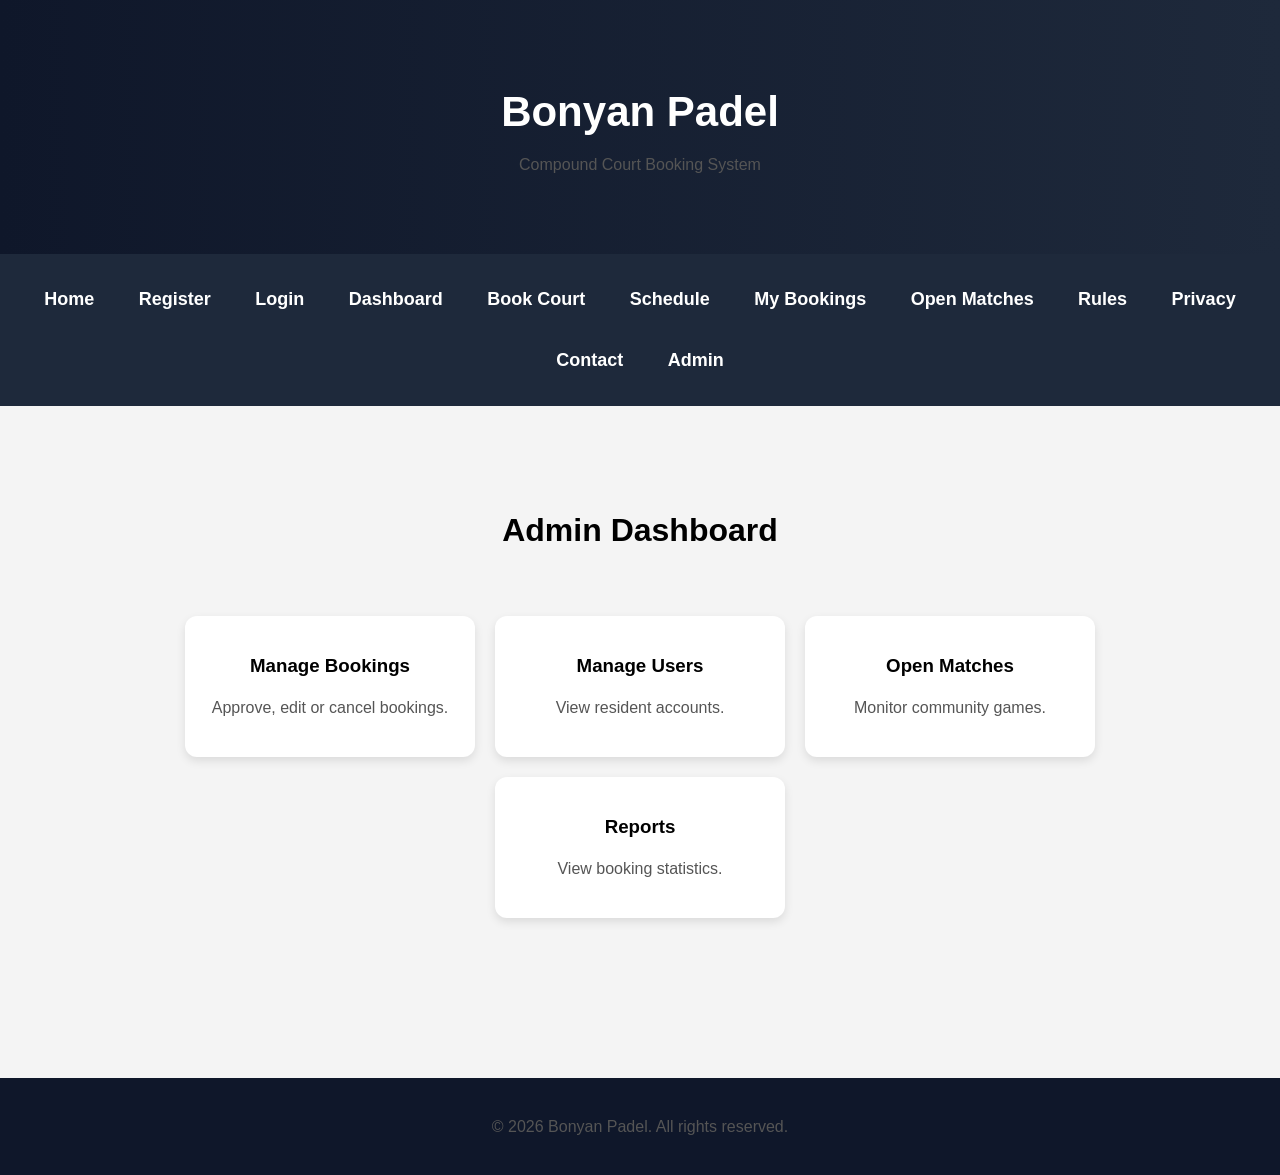
<file: admin.html>
<!DOCTYPE html>
<html lang="en">

<head>
<meta charset="UTF-8">
<meta name="viewport" content="width=device-width, initial-scale=1.0">
<title>Bonyan Padel</title>
<link rel="stylesheet" href="css/style.css">
</head>

<body>

<header>
<h1>Bonyan Padel</h1>
<p>Compound Court Booking System</p>
</header>

<nav>
<a href="index.html">Home</a>
<a href="register.html">Register</a>
<a href="login.html">Login</a>
<a href="dashboard.html">Dashboard</a>
<a href="book.html">Book Court</a>
<a href="schedule.html">Schedule</a>
<a href="mybookings.html">My Bookings</a>
<a href="openmatches.html">Open Matches</a>
<a href="rules.html">Rules</a>
<a href="privacy.html">Privacy</a>
<a href="contact.html">Contact</a>
<a href="admin.html">Admin</a>
</nav>

<section>

<h2>Admin Dashboard</h2>


<div class="features">

  <div class="card">
    <h3>Manage Bookings</h3>
    <p>Approve, edit or cancel bookings.</p>
  </div>

  <div class="card">
    <h3>Manage Users</h3>
    <p>View resident accounts.</p>
  </div>

  <div class="card">
    <h3>Open Matches</h3>
    <p>Monitor community games.</p>
  </div>

  <div class="card">
    <h3>Reports</h3>
    <p>View booking statistics.</p>
  </div>

</div>


</section>

<footer>
<p>© 2026 Bonyan Padel. All rights reserved.</p>
</footer>

</body>
</html>
</file>
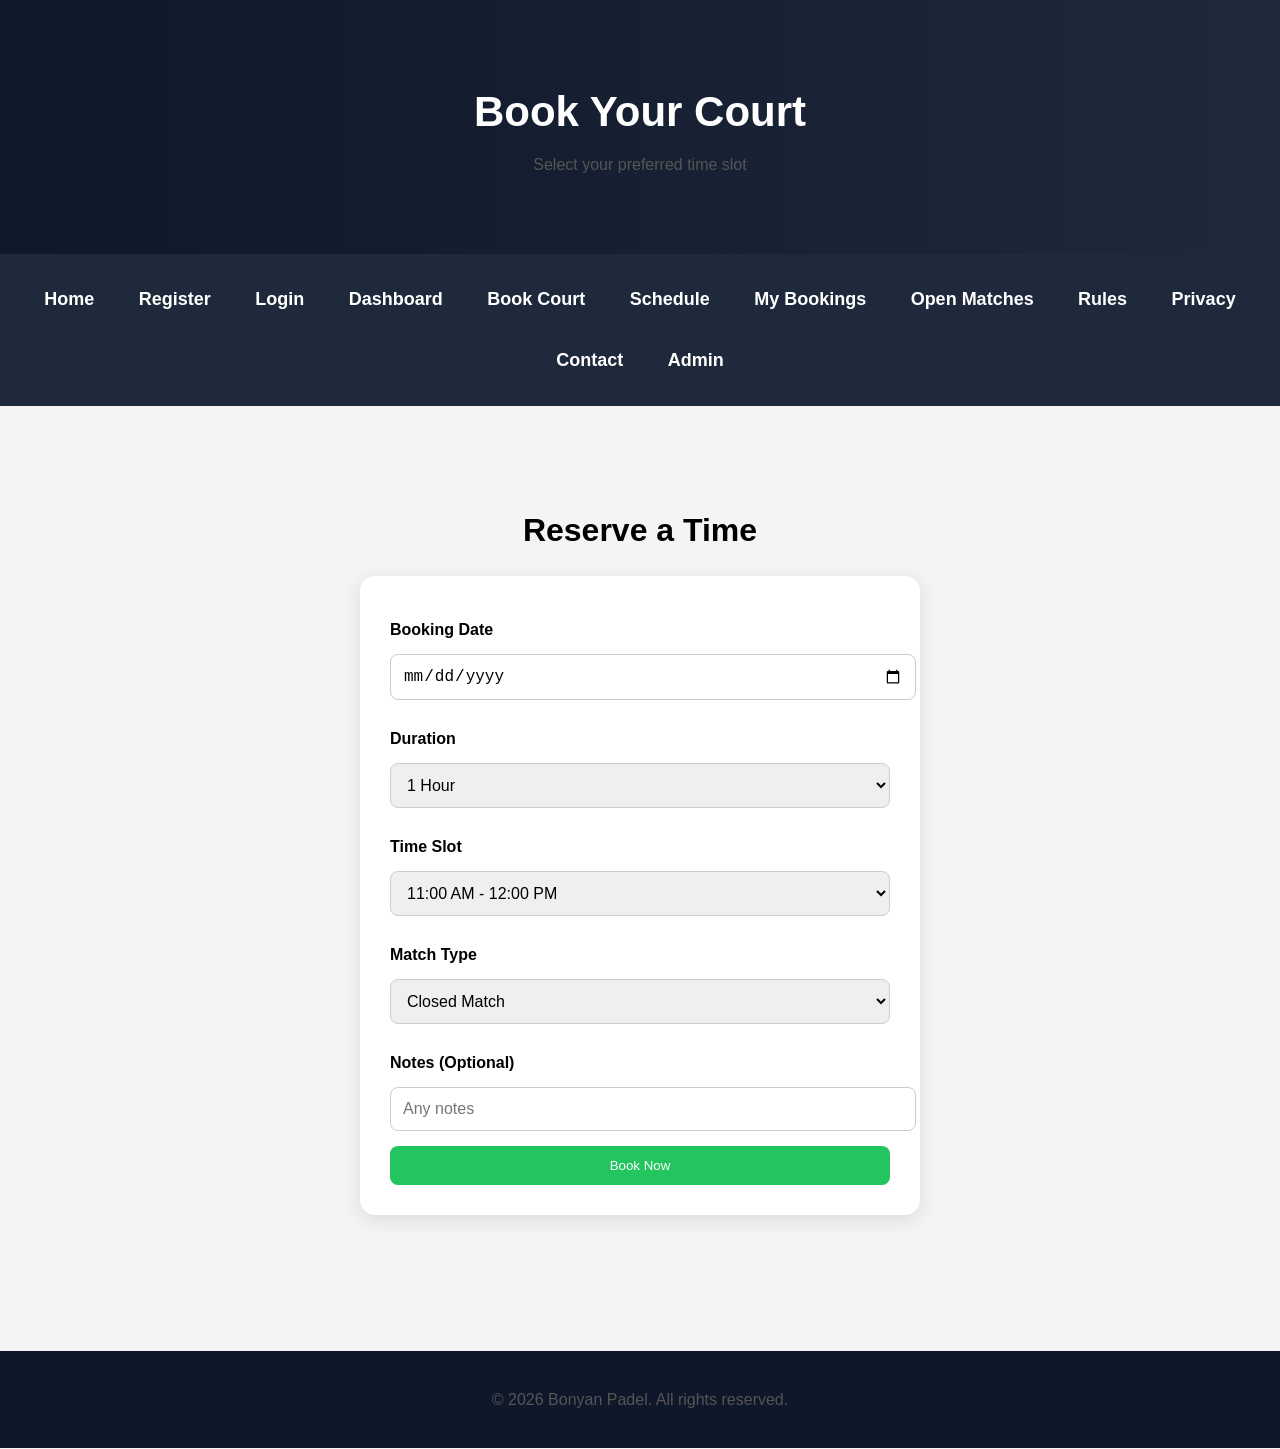
<file: book.html>
<!DOCTYPE html>
<html lang="en">

<head>
<meta charset="UTF-8">
<meta name="viewport" content="width=device-width, initial-scale=1.0">
<title>Book Court</title>

<link rel="stylesheet" href="css/style.css">
</head>

<body>

<header>
<h1>Book Your Court</h1>
<p>Select your preferred time slot</p>
</header>

<nav>
<a href="index.html">Home</a>
<a href="register.html">Register</a>
<a href="login.html">Login</a>
<a href="dashboard.html">Dashboard</a>
<a href="book.html">Book Court</a>
<a href="schedule.html">Schedule</a>
<a href="mybookings.html">My Bookings</a>
<a href="openmatches.html">Open Matches</a>
<a href="rules.html">Rules</a>
<a href="privacy.html">Privacy</a>
<a href="contact.html">Contact</a>
<a href="admin.html">Admin</a>
</nav>

<section>

<h2>Reserve a Time</h2>
<form id="bookingForm">

<label>Booking Date</label>
<input type="date" id="BookingDate" name="BookingDate" required>

<label>Duration</label>
<select id="Duration" name="Duration">
<option>1 Hour</option>
<option>2 Hours</option>
</select>

<label>Time Slot</label>
<select id="TimeSlot" name="TimeSlot">
<option>11:00 AM - 12:00 PM</option>
<option>12:00 PM - 1:00 PM</option>
<option>1:00 PM - 2:00 PM</option>
<option>2:00 PM - 3:00 PM</option>
<option>3:00 PM - 4:00 PM</option>
<option>4:00 PM - 5:00 PM</option>
<option>5:00 PM - 6:00 PM</option>
<option>6:00 PM - 7:00 PM</option>
<option>7:00 PM - 8:00 PM</option>
<option>8:00 PM - 9:00 PM</option>
<option>9:00 PM - 10:00 PM</option>
<option>10:00 PM - 11:00 PM</option>
</select>

<label>Match Type</label>
<select id="MatchType" name="MatchType">
<option>Closed Match</option>
<option>Open Match</option>
</select>

<label>Notes (Optional)</label>
<input type="text" id="Notes" name="Notes" placeholder="Any notes">

<button type="submit">Book Now</button>

</form>
<p id="result"></p>
</section>

<footer>
<p>© 2026 Bonyan Padel. All rights reserved.</p>
</footer>

<script>

const WEB_APP_URL =
"https://script.google.com/macros/s/AKfycbzAm0BnBmMINHwKyQVWLicCLqJHr9dD7TGAfggF7MCIGAnFXvod2Cj3nnKlYFk5yubt/exec";
if (!localStorage.getItem("UnitNumber")) {
  window.location.href = "login.html";
}
document.getElementById("bookingForm").addEventListener("submit", function(e) {

  e.preventDefault();

  fetch(WEB_APP_URL, {
    method: "POST",
    body: JSON.stringify({
      action: "booking",

      UnitNumber: localStorage.getItem("UnitNumber"),

      BookingDate: document.getElementById("BookingDate").value,

      Duration: document.getElementById("Duration").value,

      TimeSlot: document.getElementById("TimeSlot").value,

      MatchType: document.getElementById("MatchType").value,

      Notes: document.getElementById("Notes").value,

      Status: "Pending"
    })
  })
  .then(response => response.text())
  .then(data => {

    if (data === "BOOKING_SUCCESS") {

      document.getElementById("result").innerText =
        "Booking submitted successfully.";

      document.getElementById("bookingForm").reset();

    } else if (data === "TIME_SLOT_TAKEN") {

      document.getElementById("result").innerText =
        "This time slot is already booked. Please choose another slot.";

    } else if (data === "MISSING_DATA") {

      document.getElementById("result").innerText =
        "Please complete all required fields.";

    } else {

      document.getElementById("result").innerText = data;

    }

})

    document.getElementById("result").innerText =
      "Connection Error";

    console.error(error);

  });

});

</script>
</body>
</html>
</file>
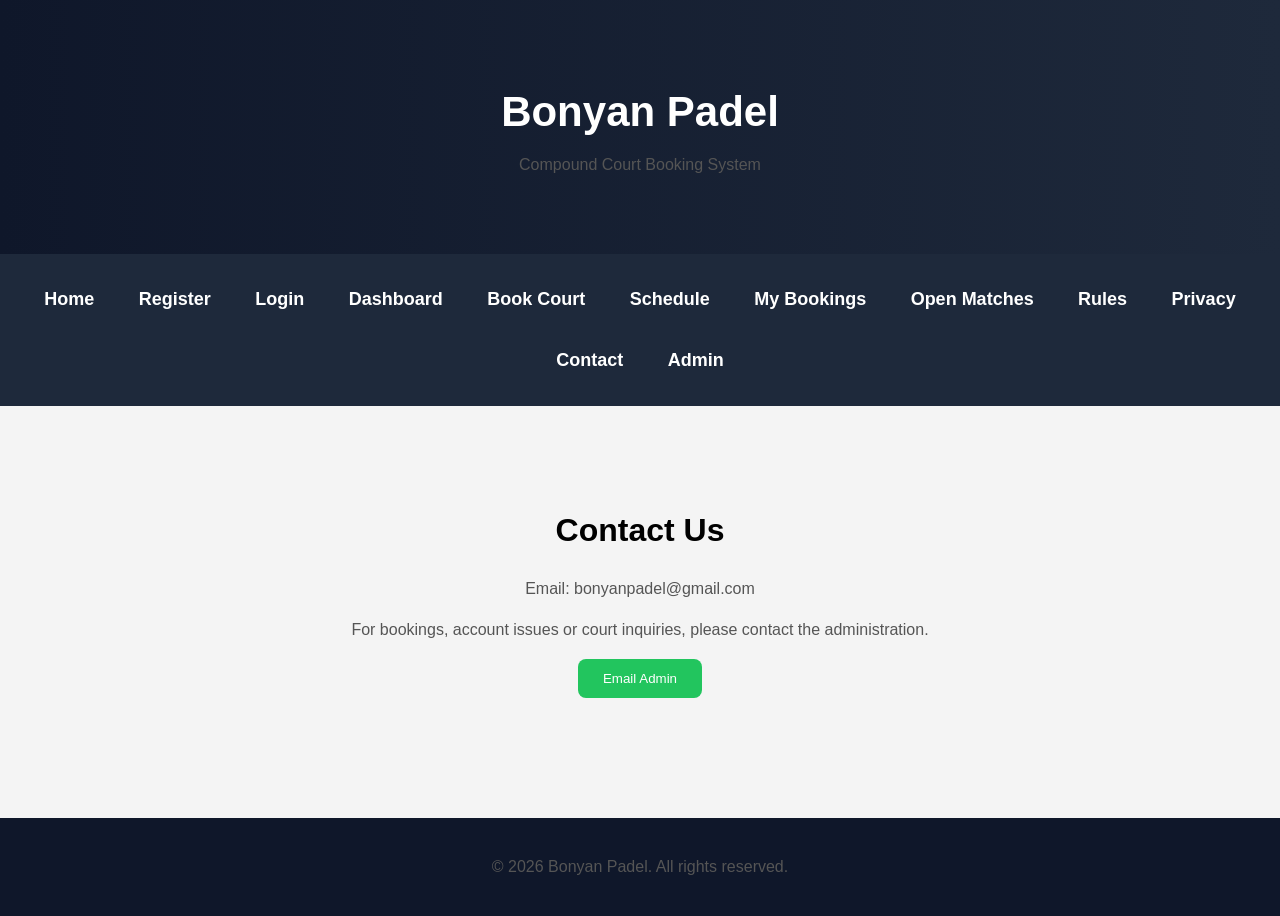
<file: contact.html>
<!DOCTYPE html>
<html lang="en">

<head>
<meta charset="UTF-8">
<meta name="viewport" content="width=device-width, initial-scale=1.0">
<title>Bonyan Padel</title>
<link rel="stylesheet" href="css/style.css">
</head>

<body>

<header>
<h1>Bonyan Padel</h1>
<p>Compound Court Booking System</p>
</header>

<nav>
<a href="index.html">Home</a>
<a href="register.html">Register</a>
<a href="login.html">Login</a>
<a href="dashboard.html">Dashboard</a>
<a href="book.html">Book Court</a>
<a href="schedule.html">Schedule</a>
<a href="mybookings.html">My Bookings</a>
<a href="openmatches.html">Open Matches</a>
<a href="rules.html">Rules</a>
<a href="privacy.html">Privacy</a>
<a href="contact.html">Contact</a>
<a href="admin.html">Admin</a>
</nav>

<section>

<h2>Contact Us</h2>


<p>Email: bonyanpadel@gmail.com</p>

<p>For bookings, account issues or court inquiries,
please contact the administration.</p>

<button>Email Admin</button>


</section>

<footer>
<p>© 2026 Bonyan Padel. All rights reserved.</p>
</footer>

</body>
</html>
</file>
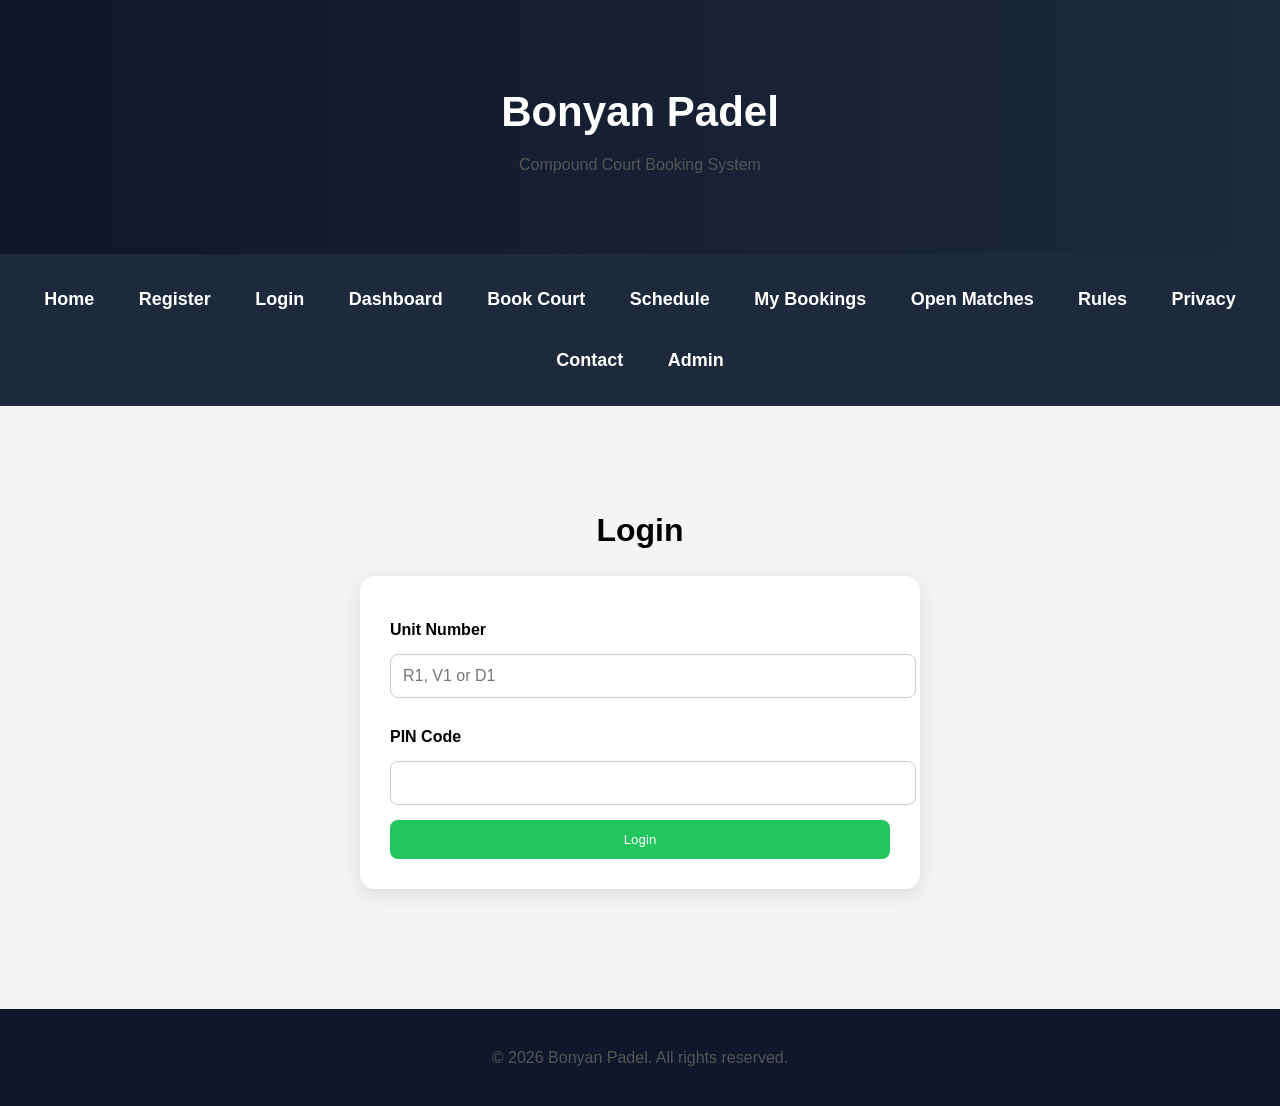
<file: dashboard.html>
<!DOCTYPE html>
<html lang="en">

<head>
<meta charset="UTF-8">
<meta name="viewport" content="width=device-width, initial-scale=1.0">
<title>Bonyan Padel</title>
<link rel="stylesheet" href="css/style.css">
</head>

<body>

<header>
<h1>Bonyan Padel</h1>
<p>Compound Court Booking System</p>
</header>

<nav>
<a href="index.html">Home</a>
<a href="register.html">Register</a>
<a href="login.html">Login</a>
<a href="dashboard.html">Dashboard</a>
<a href="book.html">Book Court</a>
<a href="schedule.html">Schedule</a>
<a href="mybookings.html">My Bookings</a>
<a href="openmatches.html">Open Matches</a>
<a href="rules.html">Rules</a>
<a href="privacy.html">Privacy</a>
<a href="contact.html">Contact</a>
<a href="admin.html">Admin</a>
</nav>

<section>

<h2>Dashboard</h2>

<h3 id="welcomeUser"></h3>

<button id="logoutBtn">Logout</button>
<div class="features">

  <div class="card">
    <h3>Book Court</h3>
    <p>Reserve your court quickly.</p>
    <a href="book.html">
      <button>Open</button>
    </a>
  </div>

  <div class="card">
    <h3>Weekly Schedule</h3>
    <p>View available and booked slots.</p>
    <a href="schedule.html">
      <button>Open</button>
    </a>
  </div>

  <div class="card">
    <h3>My Bookings</h3>
    <p>Check and manage your bookings.</p>
    <a href="mybookings.html">
      <button>Open</button>
    </a>
  </div>

  <div class="card">
    <h3>Open Matches</h3>
    <p>Join community games.</p>
    <a href="openmatches.html">
      <button>Open</button>
    </a>
  </div>

</div>

</section>
<script>

const unitNumber =
localStorage.getItem("UnitNumber");

if (!unitNumber) {

window.location.href = "login.html";

}

document.getElementById("welcomeUser").innerText =
"Welcome " + unitNumber;

document.getElementById("logoutBtn")
.addEventListener("click", function () {

localStorage.removeItem("UnitNumber");

window.location.href = "login.html";

});

</script>
<footer>
<p>© 2026 Bonyan Padel. All rights reserved.</p>
</footer>

</body>
</html>
</file>
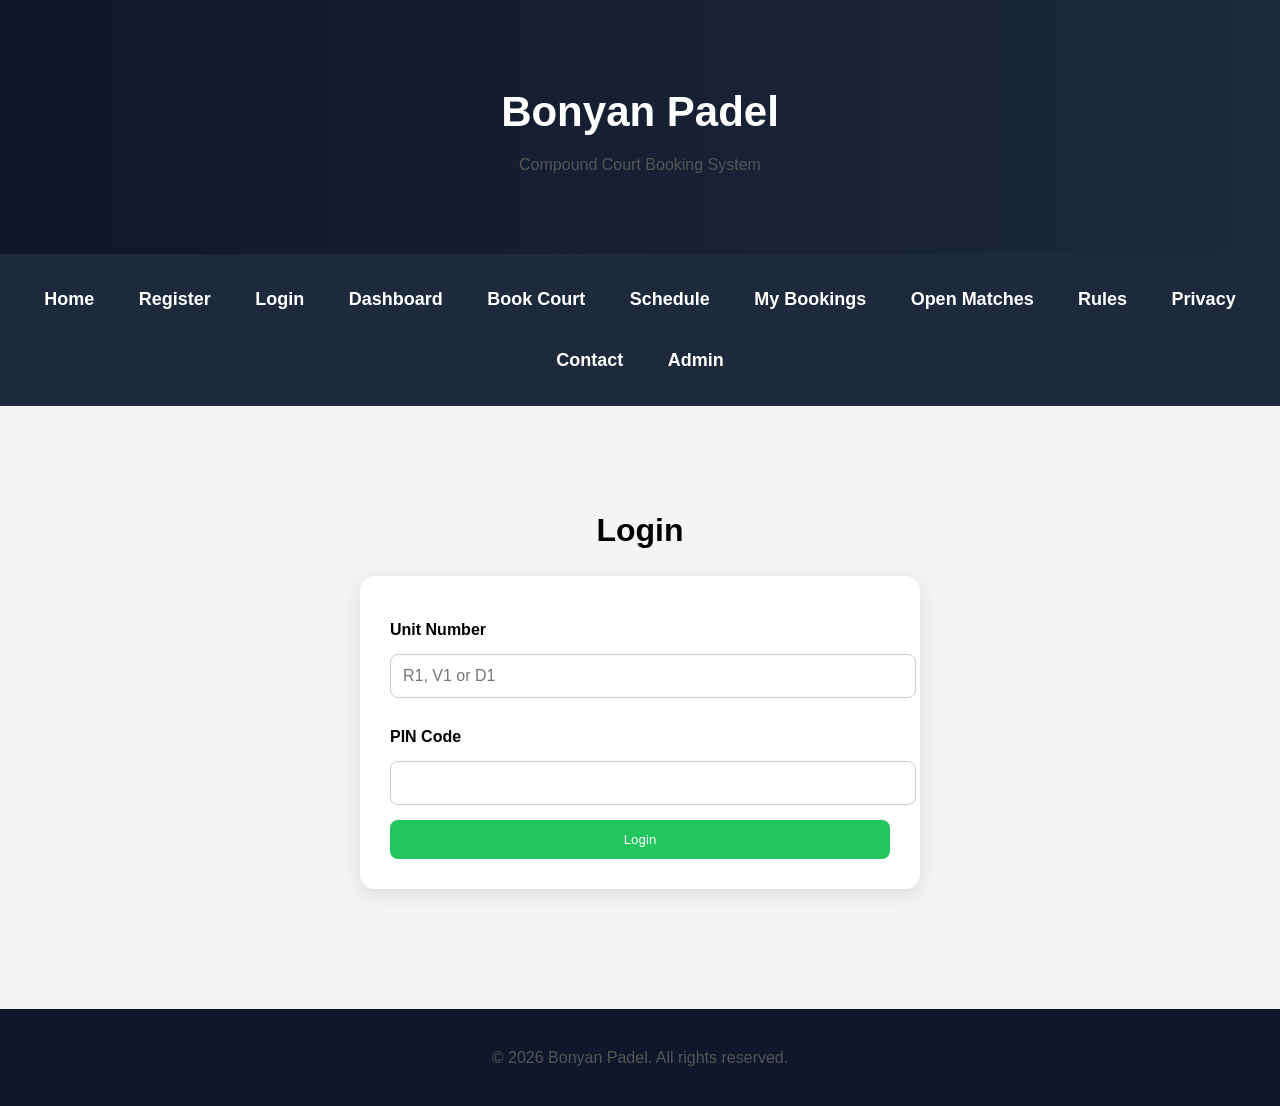
<file: login.html>
<!DOCTYPE html>
<html lang="en">

<head>
<meta charset="UTF-8">
<meta name="viewport" content="width=device-width, initial-scale=1.0">
<title>Bonyan Padel</title>
<link rel="stylesheet" href="css/style.css">
</head>

<body>

<header>
<h1>Bonyan Padel</h1>
<p>Compound Court Booking System</p>
</header>

<nav>
<a href="index.html">Home</a>
<a href="register.html">Register</a>
<a href="login.html">Login</a>
<a href="dashboard.html">Dashboard</a>
<a href="book.html">Book Court</a>
<a href="schedule.html">Schedule</a>
<a href="mybookings.html">My Bookings</a>
<a href="openmatches.html">Open Matches</a>
<a href="rules.html">Rules</a>
<a href="privacy.html">Privacy</a>
<a href="contact.html">Contact</a>
<a href="admin.html">Admin</a>
</nav>

<section>

<h2>Login</h2>

<form id="loginForm">
<label>Unit Number</label>
<input type="text" name="UnitNumber" placeholder="R1, V1 or D1" required>

<label>PIN Code</label>
<input type="password" name="PIN" required>

<button type="submit">Login</button>
</form>
</section>

<script>
document.getElementById("loginForm").addEventListener("submit", function(e) {

e.preventDefault();

fetch("https://script.google.com/macros/s/AKfycbzGGFRUE5K1gtFKnmZbMvK-leYyLC0afG16AHpxe15WOtyOsnlMd0SFame5jjlmPCjr/exec", {
method: "POST",
body: JSON.stringify({
action: "login",
UnitNumber: document.querySelector('[name="UnitNumber"]').value,
PIN: document.querySelector('[name="PIN"]').value
})
})
.then(response => response.text())
.then(data => {

if (data == "LOGIN_SUCCESS") {

localStorage.setItem(
"UnitNumber",
document.querySelector('[name="UnitNumber"]').value
);

alert("Login Successful");

window.location.href = "dashboard.html";

} else {

alert("Invalid Unit Number or PIN");

}

})
.catch(error => {
alert("Login Failed");
});

});
</script>

<footer>
<p>© 2026 Bonyan Padel. All rights reserved.</p>
</footer>

</body>
</html>
</file>
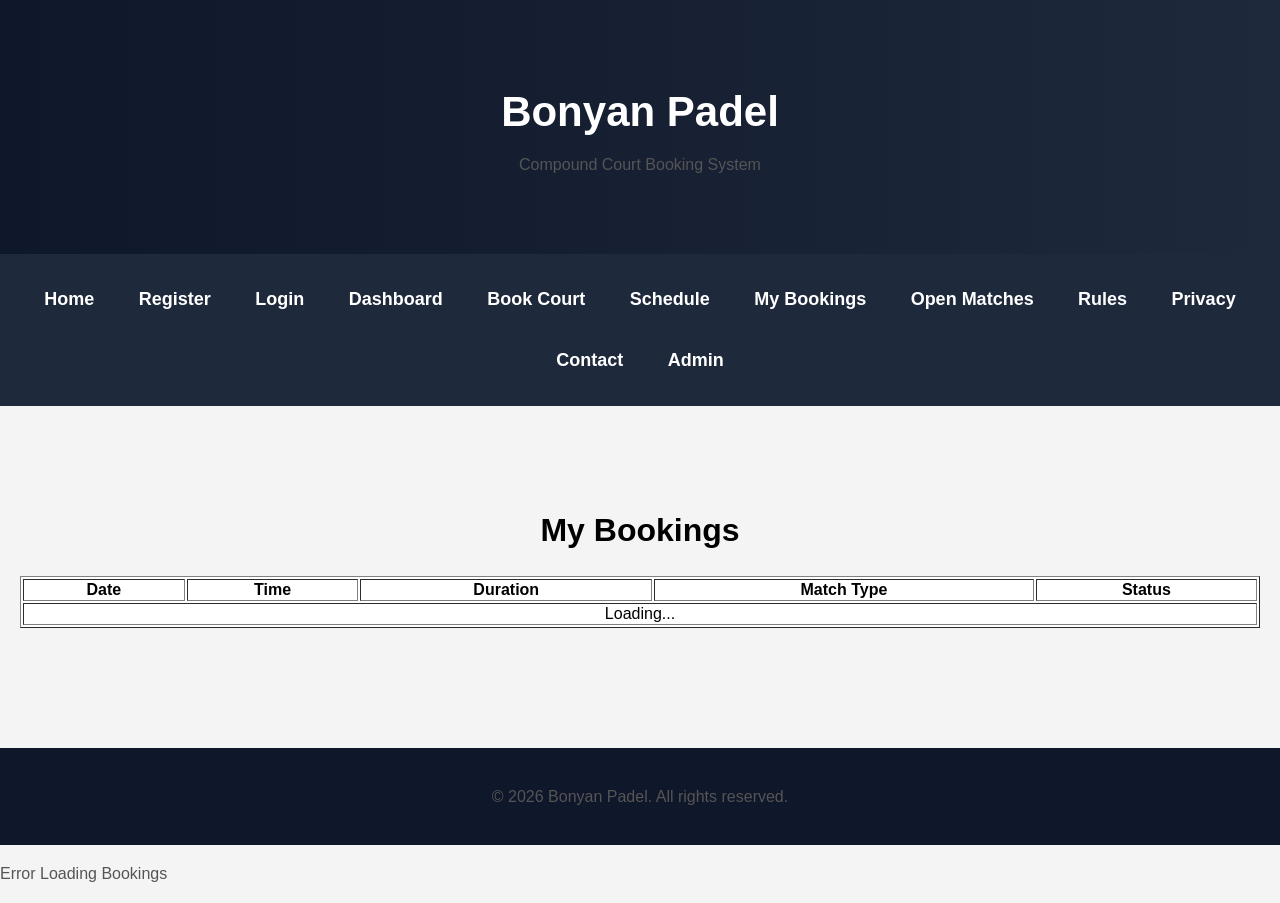
<file: mybookings.html>
<!DOCTYPE html>
<html lang="en">

<head>
<meta charset="UTF-8">
<meta name="viewport" content="width=device-width, initial-scale=1.0">
<title>Bonyan Padel</title>
<link rel="stylesheet" href="css/style.css">
</head>

<body>

<header>
<h1>Bonyan Padel</h1>
<p>Compound Court Booking System</p>
</header>

<nav>
<a href="index.html">Home</a>
<a href="register.html">Register</a>
<a href="login.html">Login</a>
<a href="dashboard.html">Dashboard</a>
<a href="book.html">Book Court</a>
<a href="schedule.html">Schedule</a>
<a href="mybookings.html">My Bookings</a>
<a href="openmatches.html">Open Matches</a>
<a href="rules.html">Rules</a>
<a href="privacy.html">Privacy</a>
<a href="contact.html">Contact</a>
<a href="admin.html">Admin</a>
</nav>

<section>

<h2>My Bookings</h2>

<table id="bookingsTable" border="1" style="width:100%; background:white;">
<tr>
<th>Date</th>
<th>Time</th>
<th>Duration</th>
<th>Match Type</th>
<th>Status</th>
</tr>
<tbody id="bookingsBody">

<tr>

<td colspan="5">Loading...</td>
</tr>

</tbody>

</table>

</section>

<footer>
<p>© 2026 Bonyan Padel. All rights reserved.</p>
</footer>

<p id="result"></p>

<script>

const WEB_APP_URL =
"https://script.google.com/macros/s/AKfycbzAm0BnBmMINHwKyQVWLicCLqJHr9dD7TGAfggF7MCIGAnFXvod2Cj3nnKlYFk5yubt/exec";

const unitNumber =
localStorage.getItem("UnitNumber");

document.getElementById("result").innerText =
"Unit: " + unitNumber;

fetch(WEB_APP_URL, {
  method: "POST",
  body: JSON.stringify({
    action: "mybookings",
    UnitNumber: unitNumber
  })
})
.then(response => response.json())
.then(data => {

  const tableBody =
    document.getElementById("bookingsBody");

  tableBody.innerHTML = "";

  if (data.length === 0) {

    tableBody.innerHTML = `
      <tr>
        <td colspan="5">
          No Bookings Found
        </td>
      </tr>
    `;

    return;
  }

  data.forEach(function(booking) {

    tableBody.innerHTML += `
      <tr>
        <td>${booking.BookingDate}</td>
        <td>${booking.TimeSlot}</td>
        <td>${booking.Duration}</td>
        <td>${booking.MatchType}</td>
        <td>${booking.Status}</td>
      </tr>
    `;

  });

})
.catch(error => {

  document.getElementById("result").innerText =
    "Error Loading Bookings";

  console.error(error);

});

</script>

</body>
</html>
</file>
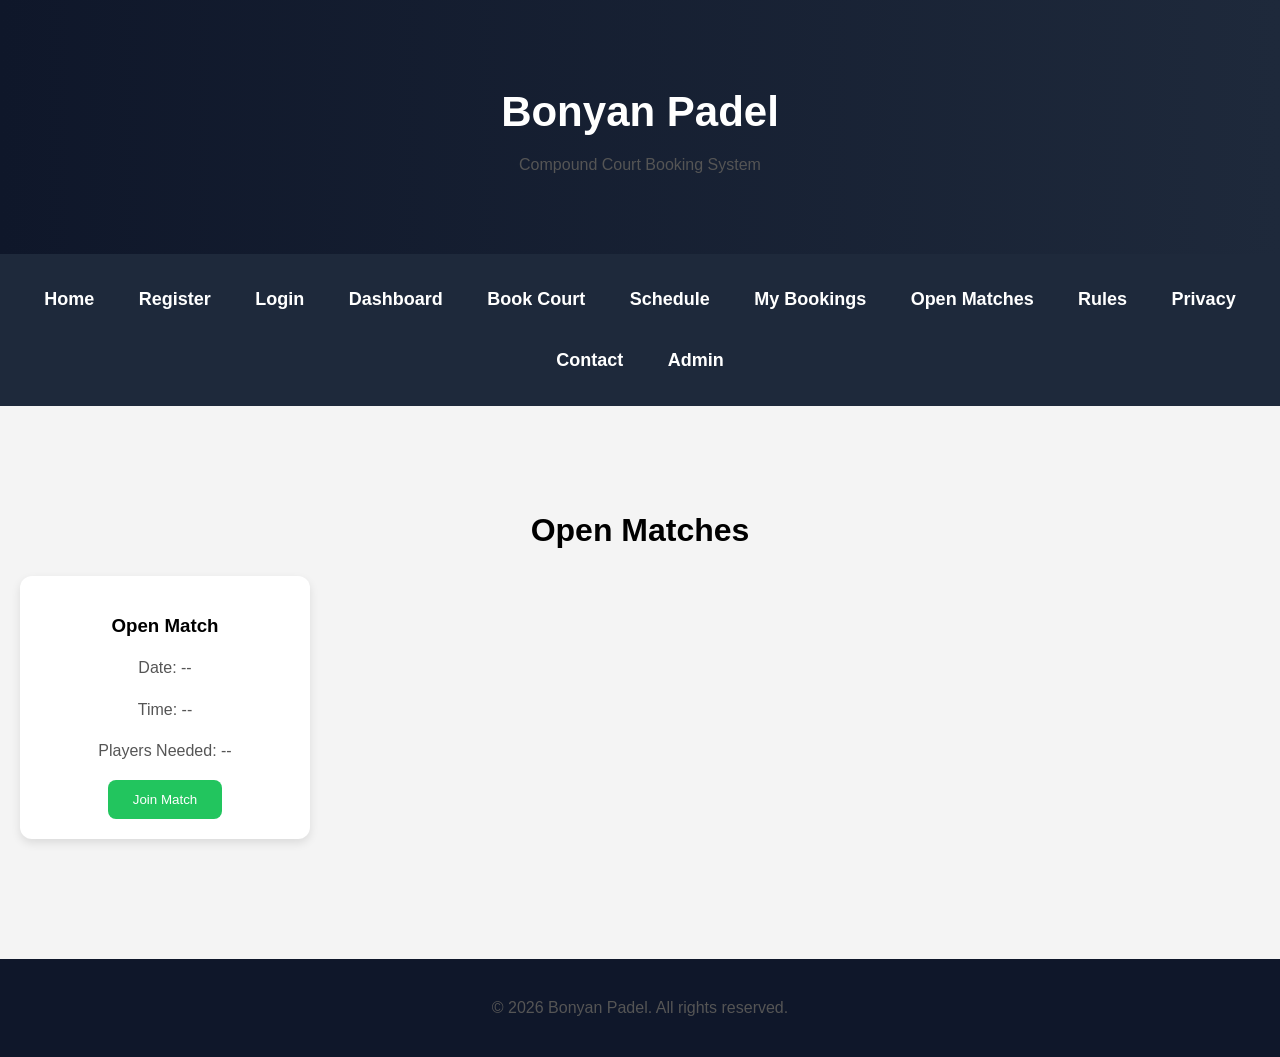
<file: openmatches.html>
<!DOCTYPE html>
<html lang="en">

<head>
<meta charset="UTF-8">
<meta name="viewport" content="width=device-width, initial-scale=1.0">
<title>Bonyan Padel</title>
<link rel="stylesheet" href="css/style.css">
</head>

<body>

<header>
<h1>Bonyan Padel</h1>
<p>Compound Court Booking System</p>
</header>

<nav>
<a href="index.html">Home</a>
<a href="register.html">Register</a>
<a href="login.html">Login</a>
<a href="dashboard.html">Dashboard</a>
<a href="book.html">Book Court</a>
<a href="schedule.html">Schedule</a>
<a href="mybookings.html">My Bookings</a>
<a href="openmatches.html">Open Matches</a>
<a href="rules.html">Rules</a>
<a href="privacy.html">Privacy</a>
<a href="contact.html">Contact</a>
<a href="admin.html">Admin</a>
</nav>

<section>

<h2>Open Matches</h2>

<div class="card">
  <h3>Open Match</h3>
  <p>Date: --</p>
  <p>Time: --</p>
  <p>Players Needed: --</p>
  <button>Join Match</button>
</div>

</section>

<footer>
<p>© 2026 Bonyan Padel. All rights reserved.</p>
</footer>

</body>
</html>
</file>
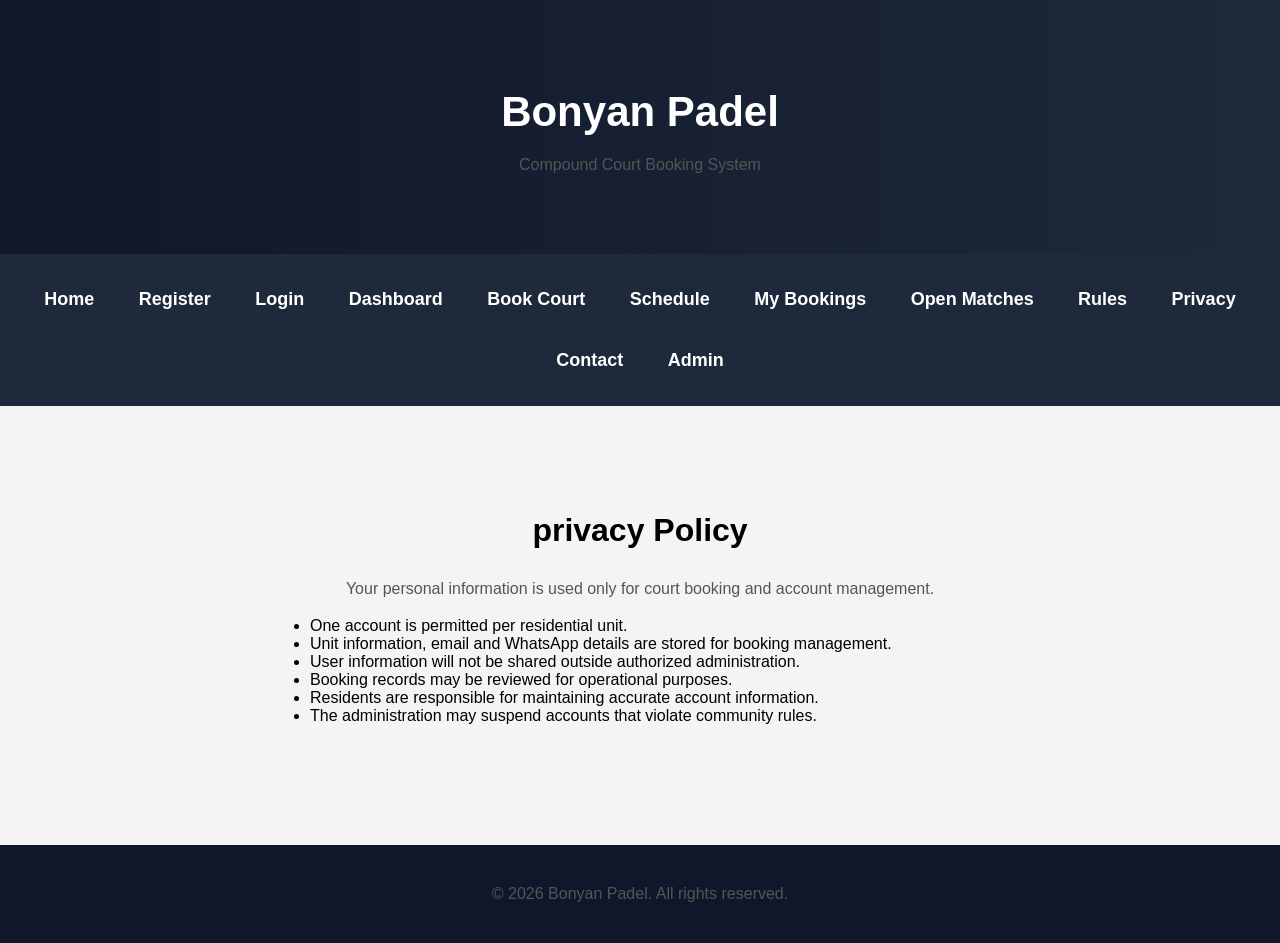
<file: privacy.html>
<!DOCTYPE html>
<html lang="en">

<head>
<meta charset="UTF-8">
<meta name="viewport" content="width=device-width, initial-scale=1.0">
<title>Bonyan Padel</title>
<link rel="stylesheet" href="css/style.css">
</head>

<body>

<header>
<h1>Bonyan Padel</h1>
<p>Compound Court Booking System</p>
</header>

<nav>
<a href="index.html">Home</a>
<a href="register.html">Register</a>
<a href="login.html">Login</a>
<a href="dashboard.html">Dashboard</a>
<a href="book.html">Book Court</a>
<a href="schedule.html">Schedule</a>
<a href="mybookings.html">My Bookings</a>
<a href="openmatches.html">Open Matches</a>
<a href="rules.html">Rules</a>
<a href="privacy.html">Privacy</a>
<a href="contact.html">Contact</a>
<a href="admin.html">Admin</a>
</nav>

<section>

<h2>privacy Policy</h2>


<p>Your personal information is used only for court booking and account management.</p>

<ul style="text-align:left; max-width:700px; margin:auto;">

<li>One account is permitted per residential unit.</li>

<li>Unit information, email and WhatsApp details are stored for booking management.</li>

<li>User information will not be shared outside authorized administration.</li>

<li>Booking records may be reviewed for operational purposes.</li>

<li>Residents are responsible for maintaining accurate account information.</li>

<li>The administration may suspend accounts that violate community rules.</li>

</ul>

</section>

<footer>
<p>© 2026 Bonyan Padel. All rights reserved.</p>
</footer>

</body>
</html>
</file>
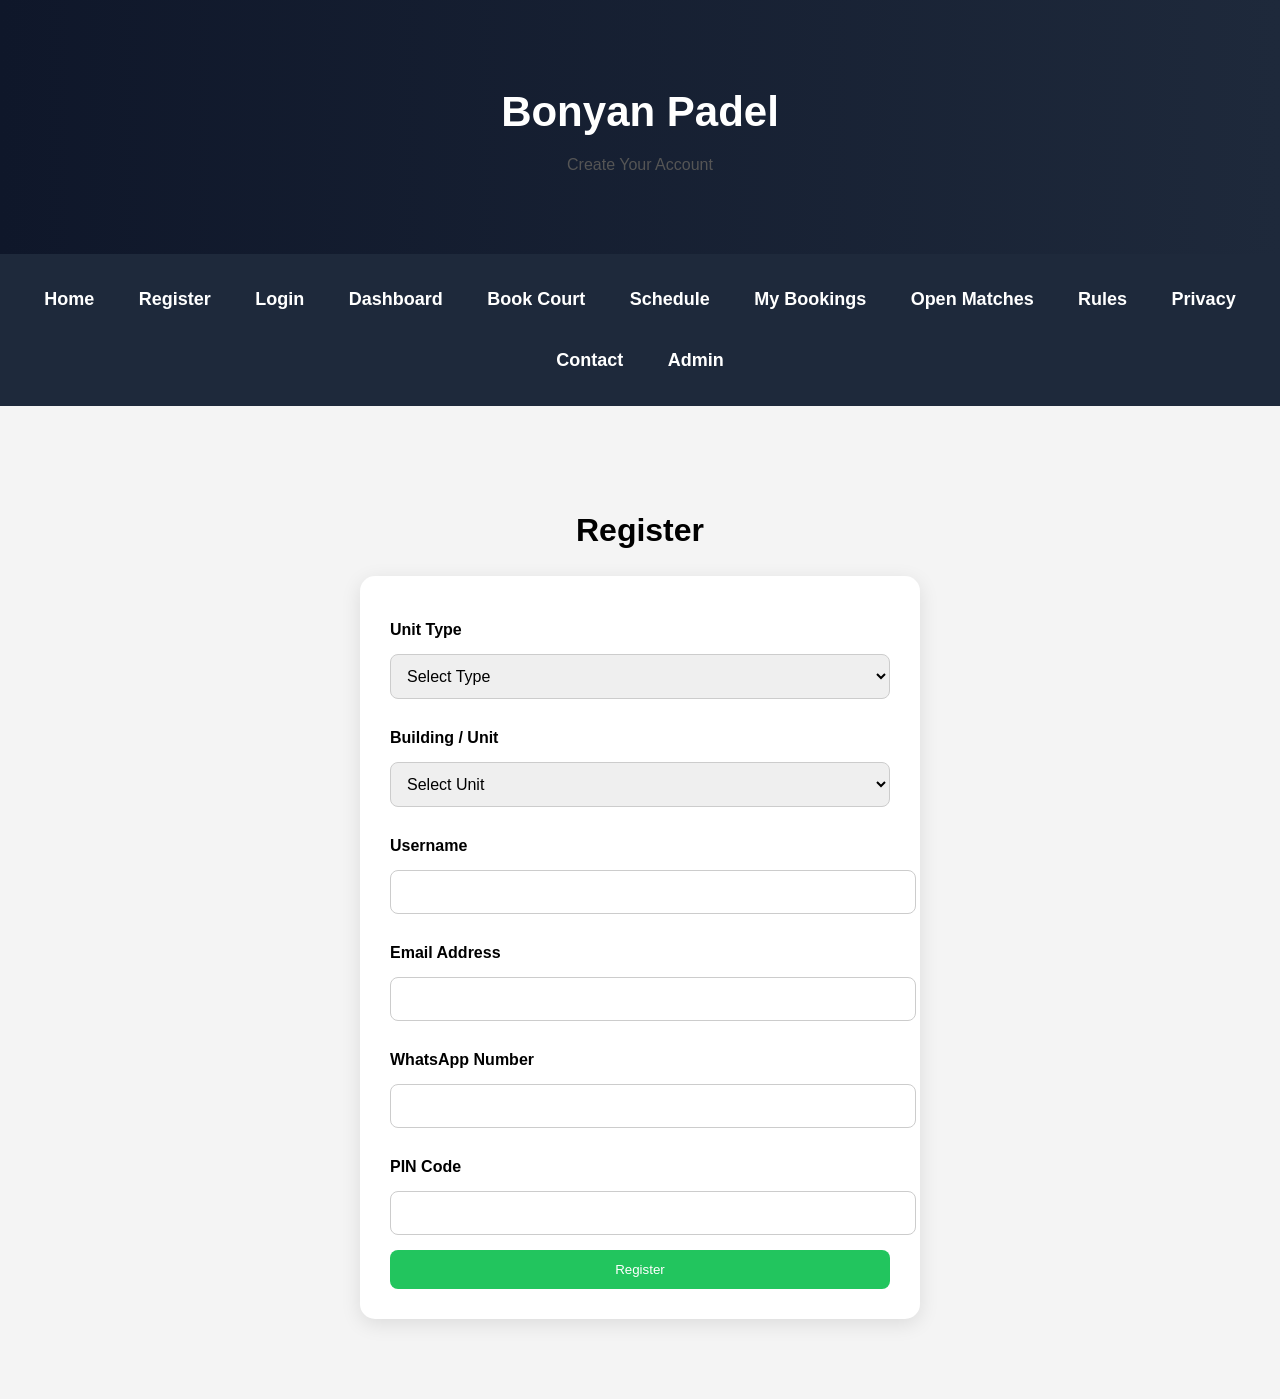
<file: register.html>
<!DOCTYPE html>
<html lang="en">

<head>
<meta charset="UTF-8">
<meta name="viewport" content="width=device-width, initial-scale=1.0">
<title>Register - Bonyan Padel</title>
<link rel="stylesheet" href="css/style.css">
</head>

<body>

<header>
<h1>Bonyan Padel</h1>
<p>Create Your Account</p>
</header>
<nav>
<a href="index.html">Home</a>
<a href="register.html">Register</a>
<a href="login.html">Login</a>
<a href="dashboard.html">Dashboard</a>
<a href="book.html">Book Court</a>
<a href="schedule.html">Schedule</a>
<a href="mybookings.html">My Bookings</a>
<a href="openmatches.html">Open Matches</a>
<a href="rules.html">Rules</a>
<a href="privacy.html">Privacy</a>
<a href="contact.html">Contact</a>
<a href="admin.html">Admin</a>
</nav>


<section>

<h2>Register</h2>

<form>
<label>Unit Type</label>
<select id="unitType">
<option value="">Select Type</option>
<option value="V">Villa (V)</option>
<option value="R">Residential (R)</option>
<option value="D">Apartment Building (D)</option>
</select>

<label>Building / Unit</label>
<select id="unitNumber" name="UnitNumber">
<option value="">Select Unit</option>
</select>
<label id="subUnitLabel" style="display:none;">
Floor / Flat
</label>

<select id="subUnit" style="display:none;">
<option value="">Select</option>
</select>

<label>Username</label>
<input type="text" name="Username">

<label>Email Address</label>
<input type="email" name="Email">

<label>WhatsApp Number</label>
<input type="tel" name="WhatsApp">

<label>PIN Code</label>
<input type="password" name="PIN">


<button type="submit">Register</button>

</form>

</section>

<script>
document.querySelector("form").addEventListener("submit", function(e) {

e.preventDefault();

fetch("https://script.google.com/macros/s/AKfycbzGGFRUE5K1gtFKnmZbMvK-leYyLC0afG16AHpxe15WOtyOsnlMd0SFame5jjlmPCjr/exec", {
method: "POST",body: JSON.stringify({
action: "register",
UnitNumber:
(
unitType.value === "V"
?
unitNumber.value
:
unitNumber.value + "-" + subUnit.value
),
Username: document.querySelector('[name="Username"]').value,
WhatsApp: document.querySelector('[name="WhatsApp"]').value,
Email: document.querySelector('[name="Email"]').value,
PIN: document.querySelector('[name="PIN"]').value
})
})
.then(response => response.text())
.then(data => {
alert("Registration Successful");
document.querySelector("form").reset();
})
.catch(error => {
alert("Registration Failed");
});

});
</script>
<script>

const unitType = document.getElementById("unitType");
const unitNumber = document.getElementById("unitNumber");
const subUnit = document.getElementById("subUnit");
const subUnitLabel = document.getElementById("subUnitLabel");

unitType.addEventListener("change", function () {

unitNumber.innerHTML =
'<option value="">Select Unit</option>';

subUnit.innerHTML =
'<option value="">Select</option>';

subUnit.style.display = "none";
subUnitLabel.style.display = "none";

if (this.value === "V") {

for (let i = 1; i <= 20; i++) {

unitNumber.innerHTML +=
`<option value="V${i}">V${i}</option>`;

}

}

if (this.value === "R") {

for (let i = 1; i <= 20; i++) {

unitNumber.innerHTML +=
`<option value="R${i}">R${i}</option>`;

}

subUnit.style.display = "block";
subUnitLabel.style.display = "block";

subUnit.innerHTML +=
'<option value="G">Ground Floor</option>';

subUnit.innerHTML +=
'<option value="U">Upper Floor</option>';

}

if (this.value === "D") {

for (let i = 1; i <= 10; i++) {

unitNumber.innerHTML +=
`<option value="D${i}">D${i}</option>`;

}

subUnit.style.display = "block";
subUnitLabel.style.display = "block";

for (let i = 1; i <= 10; i++) {

const flat =
String(i).padStart(2,'0');

subUnit.innerHTML +=
`<option value="F${flat}">F${flat}</option>`;

}

}

});

</script>
</body>

</html>
</file>
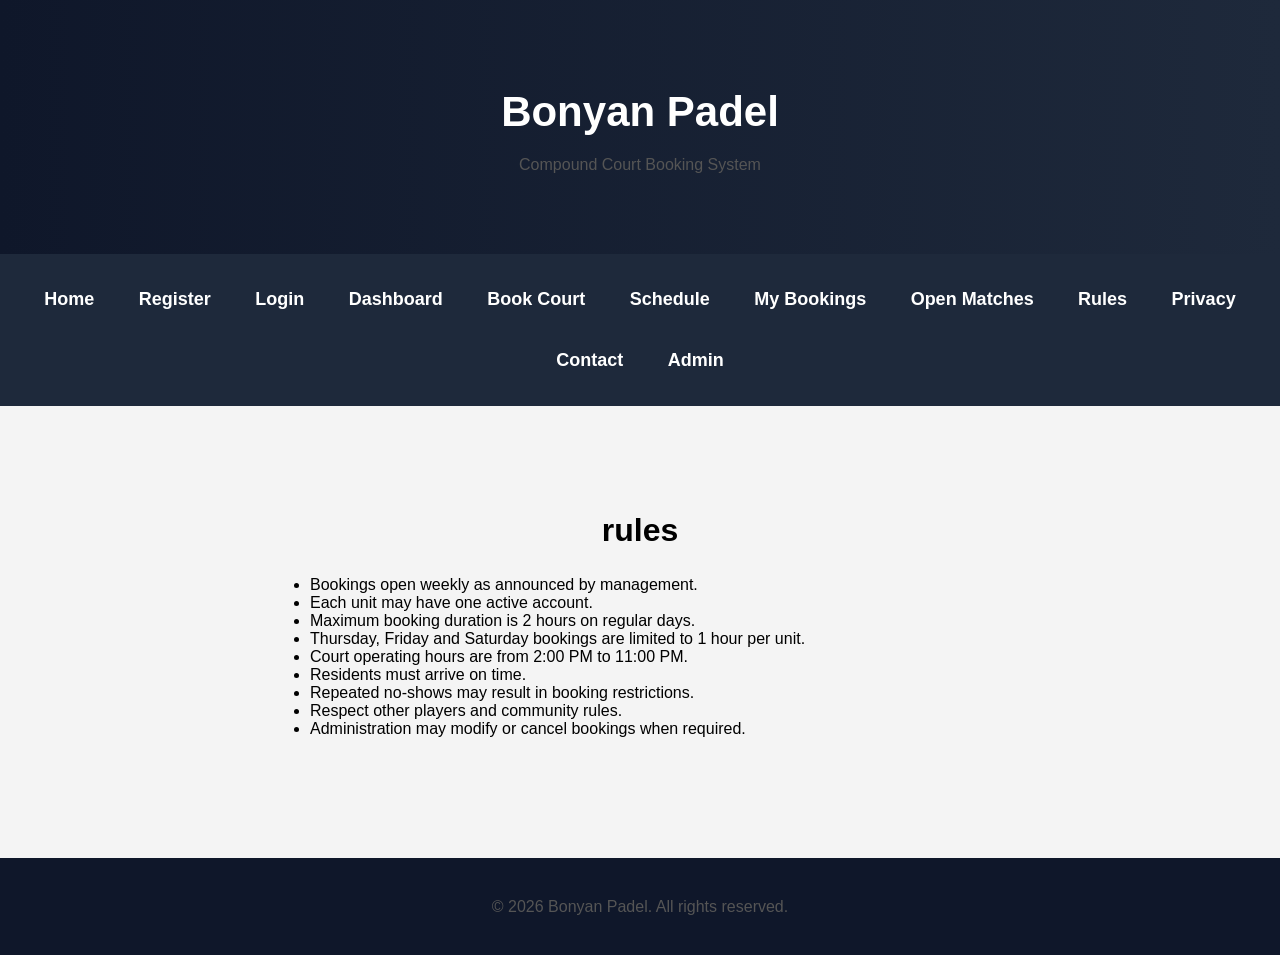
<file: rules.html>
<!DOCTYPE html>
<html lang="en">

<head>
<meta charset="UTF-8">
<meta name="viewport" content="width=device-width, initial-scale=1.0">
<title>Bonyan Padel</title>
<link rel="stylesheet" href="css/style.css">
</head>

<body>

<header>
<h1>Bonyan Padel</h1>
<p>Compound Court Booking System</p>
</header>

<nav>
<a href="index.html">Home</a>
<a href="register.html">Register</a>
<a href="login.html">Login</a>
<a href="dashboard.html">Dashboard</a>
<a href="book.html">Book Court</a>
<a href="schedule.html">Schedule</a>
<a href="mybookings.html">My Bookings</a>
<a href="openmatches.html">Open Matches</a>
<a href="rules.html">Rules</a>
<a href="privacy.html">Privacy</a>
<a href="contact.html">Contact</a>
<a href="admin.html">Admin</a>
</nav>

<section>

<h2>rules</h2>


<ul style="text-align:left; max-width:700px; margin:auto;">

<li>Bookings open weekly as announced by management.</li>

<li>Each unit may have one active account.</li>

<li>Maximum booking duration is 2 hours on regular days.</li>

<li>Thursday, Friday and Saturday bookings are limited to 1 hour per unit.</li>

<li>Court operating hours are from 2:00 PM to 11:00 PM.</li>

<li>Residents must arrive on time.</li>

<li>Repeated no-shows may result in booking restrictions.</li>

<li>Respect other players and community rules.</li>

<li>Administration may modify or cancel bookings when required.</li>

</ul>
</section>

<footer>
<p>© 2026 Bonyan Padel. All rights reserved.</p>
</footer>

</body>
</html>
</file>
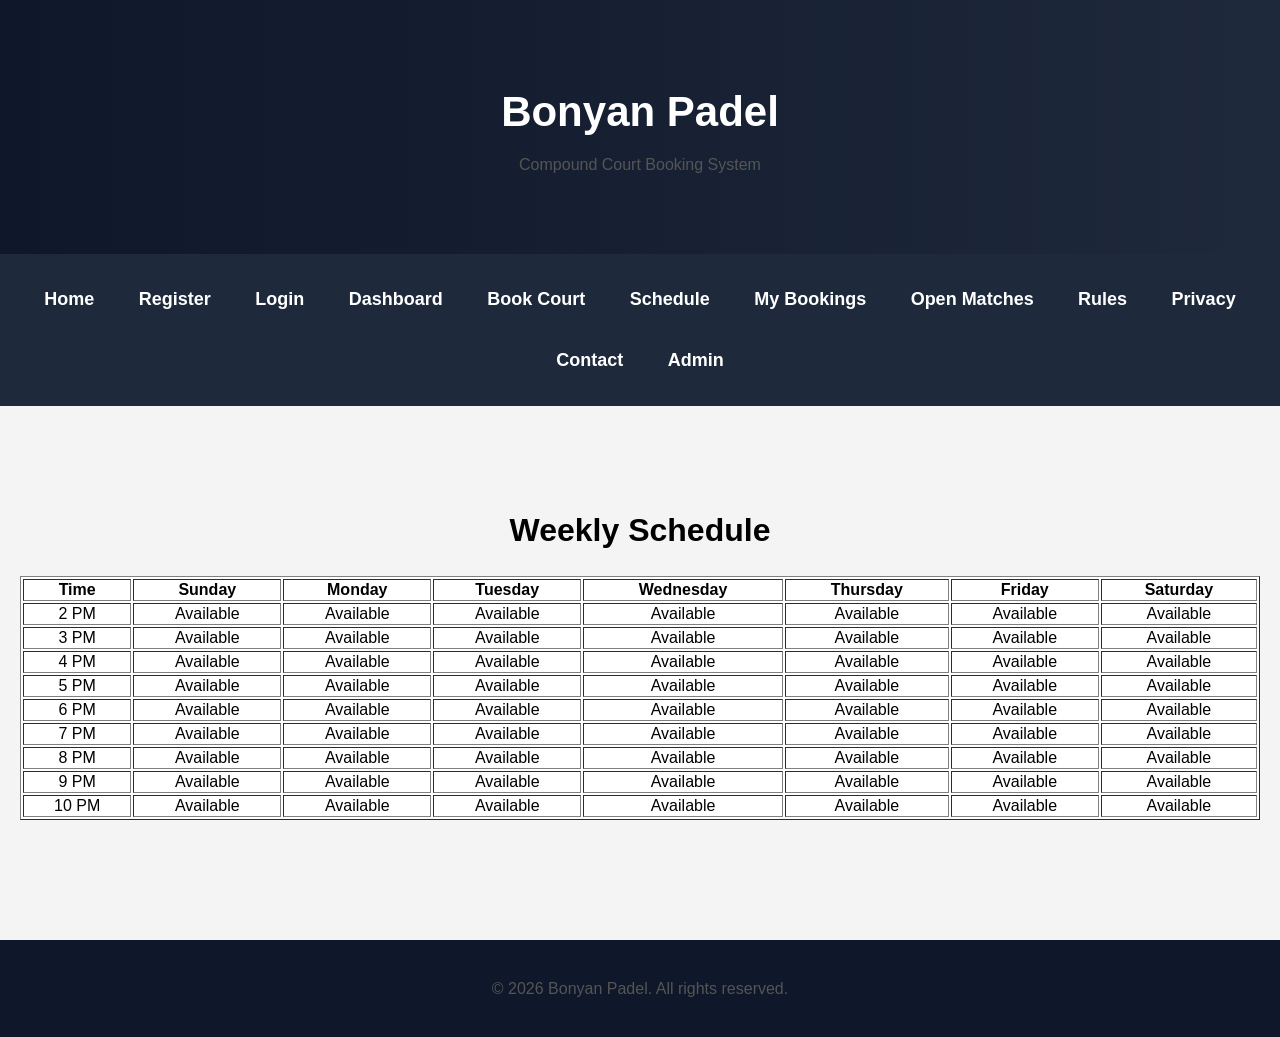
<file: schedule.html>
<!DOCTYPE html>
<html lang="en">

<head>
<meta charset="UTF-8">
<meta name="viewport" content="width=device-width, initial-scale=1.0">
<title>Bonyan Padel</title>
<link rel="stylesheet" href="css/style.css">
</head>

<body>

<header>
<h1>Bonyan Padel</h1>
<p>Compound Court Booking System</p>
</header>

<nav>
<a href="index.html">Home</a>
<a href="register.html">Register</a>
<a href="login.html">Login</a>
<a href="dashboard.html">Dashboard</a>
<a href="book.html">Book Court</a>
<a href="schedule.html">Schedule</a>
<a href="mybookings.html">My Bookings</a>
<a href="openmatches.html">Open Matches</a>
<a href="rules.html">Rules</a>
<a href="privacy.html">Privacy</a>
<a href="contact.html">Contact</a>
<a href="admin.html">Admin</a>
</nav>

<section>
<h2>Weekly Schedule</h2>

<table border="1" style="width:100%; background:white; text-align:center;">

<tr>
<th>Time</th>
<th>Sunday</th>
<th>Monday</th>
<th>Tuesday</th>
<th>Wednesday</th>
<th>Thursday</th>
<th>Friday</th>
<th>Saturday</th>
</tr>

<tr>
<td>2 PM</td>
<td>Available</td>
<td>Available</td>
<td>Available</td>
<td>Available</td>
<td>Available</td>
<td>Available</td>
<td>Available</td>
</tr>

<tr>
<td>3 PM</td>
<td>Available</td>
<td>Available</td>
<td>Available</td>
<td>Available</td>
<td>Available</td>
<td>Available</td>
<td>Available</td>
</tr>

<tr>
<td>4 PM</td>
<td>Available</td>
<td>Available</td>
<td>Available</td>
<td>Available</td>
<td>Available</td>
<td>Available</td>
<td>Available</td>
</tr>

<tr>
<td>5 PM</td>
<td>Available</td>
<td>Available</td>
<td>Available</td>
<td>Available</td>
<td>Available</td>
<td>Available</td>
<td>Available</td>
</tr>

<tr>
<td>6 PM</td>
<td>Available</td>
<td>Available</td>
<td>Available</td>
<td>Available</td>
<td>Available</td>
<td>Available</td>
<td>Available</td>
</tr>

<tr>
<td>7 PM</td>
<td>Available</td>
<td>Available</td>
<td>Available</td>
<td>Available</td>
<td>Available</td>
<td>Available</td>
<td>Available</td>
</tr>

<tr>
<td>8 PM</td>
<td>Available</td>
<td>Available</td>
<td>Available</td>
<td>Available</td>
<td>Available</td>
<td>Available</td>
<td>Available</td>
</tr>

<tr>
<td>9 PM</td>
<td>Available</td>
<td>Available</td>
<td>Available</td>
<td>Available</td>
<td>Available</td>
<td>Available</td>
<td>Available</td>
</tr>

<tr>
<td>10 PM</td>
<td>Available</td>
<td>Available</td>
<td>Available</td>
<td>Available</td>
<td>Available</td>
<td>Available</td>
<td>Available</td>
</tr>

</table>
</section>

<footer>
<p>© 2026 Bonyan Padel. All rights reserved.</p>
</footer>

</body>
</html>
</file>
<file: css/style.css>
body {
  font-family: Arial, sans-serif;
  background-color: #f4f4f4;
  margin: 0;
  padding: 0;
}

header {
  background: linear-gradient(to right, #0f172a, #1e293b);
  color: white;
  text-align: center;
  padding: 60px 20px;

}

nav {
  background-color: #1e293b;
  padding: 15px;
  text-align: center;
}
nav a {
  color: #ffffff;
  text-decoration: none;
  margin: 15px;
  font-weight: bold;
  display: inline-block;
  font-size: 18px;
padding: 5px;
}

section {
  text-align: center;
  padding: 80px 20px;
}

h1 {
  font-size: 42px;
  margin-bottom: 10px;
}

h2 {
  font-size: 32px;
}

p {
  color: #555;
  line-height: 1.6;
}

button {
  background-color: #22c55e;
  color: white;
  border: none;
  padding: 12px 25px;
  border-radius: 8px;
  cursor: pointer;
}
.features {
  display: flex;
  justify-content: center;
  gap: 20px;
  padding: 40px;
  flex-wrap: wrap;
}

.card {
  background-color: white;
  width: 250px;
  padding: 20px;
  border-radius: 12px;
  box-shadow: 0 4px 10px rgba(0,0,0,0.1);
}
button:hover {
  background-color: #16a34a;
  transform: scale(1.05);
}
.hero-image {
  width: 80%;
  max-width: 900px;
  height: 450px;
  object-fit: cover;
  border-radius: 20px;
  margin-top: 30px;
  box-shadow: 0 8px 25px rgba(0,0,0,0.25);
}
footer {
  background-color: #0f172a;
  color: white;
  text-align: center;
  padding: 20px;
  margin-top: 40px;
}
@media (max-width: 768px) {

  nav a {
    display: block;
    margin: 10px 0;
  }

  .hero-image {
    width: 95%;
    height: auto;
  }

  h1 {
    font-size: 30px;
  }

  h2 {
    font-size: 24px;
  }

  .card {
    width: 90%;
  }

}
form {
  background-color: white;
  width: 90%;
  max-width: 500px;
  margin: auto;
  padding: 30px;
  border-radius: 15px;
  box-shadow: 0 5px 20px rgba(0,0,0,0.1);
}

input,
select {
  width: 100%;
  padding: 12px;
  margin: 15px 0;
  border-radius: 8px;
  border: 1px solid #ccc;
  font-size: 16px;
  color: black;
}

form button {
  width: 100%;
}
form label {
  display: block;
  text-align: left;
  margin-top: 15px;
  font-weight: bold;
}
</file>
